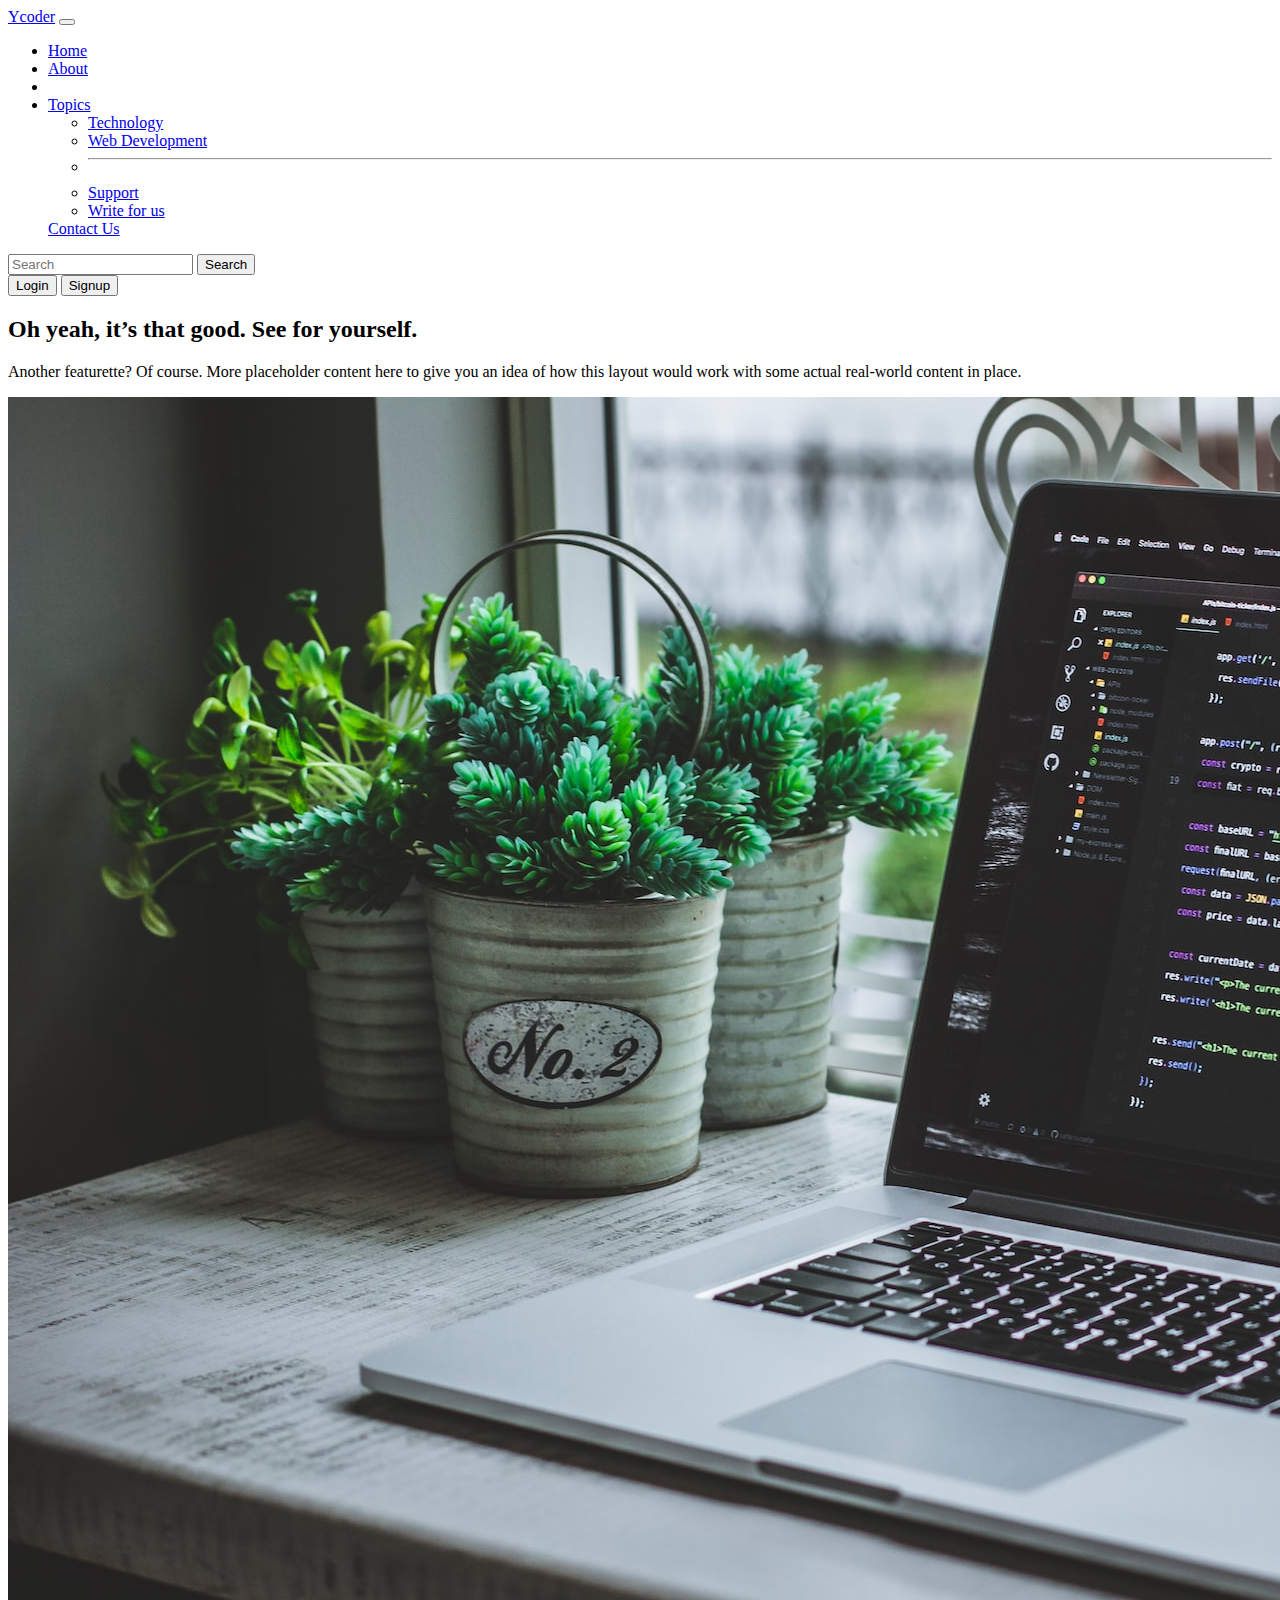
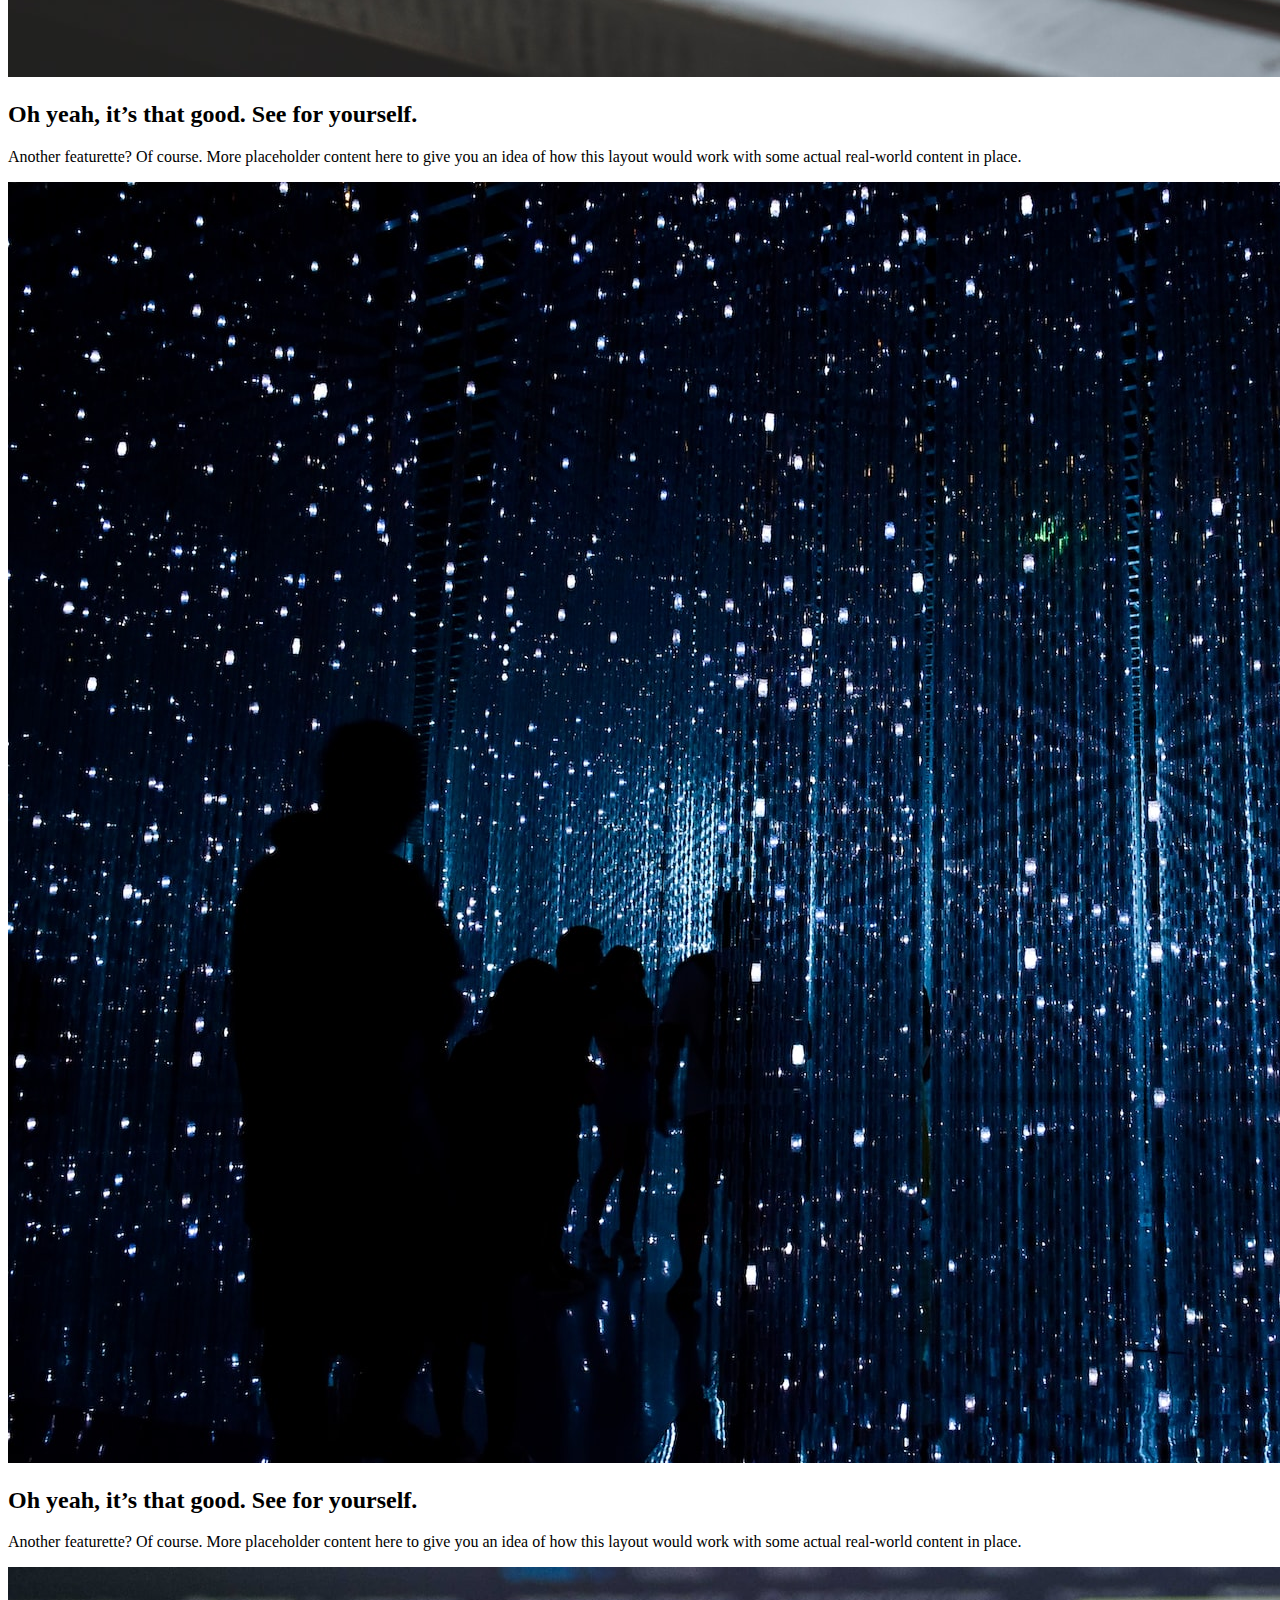
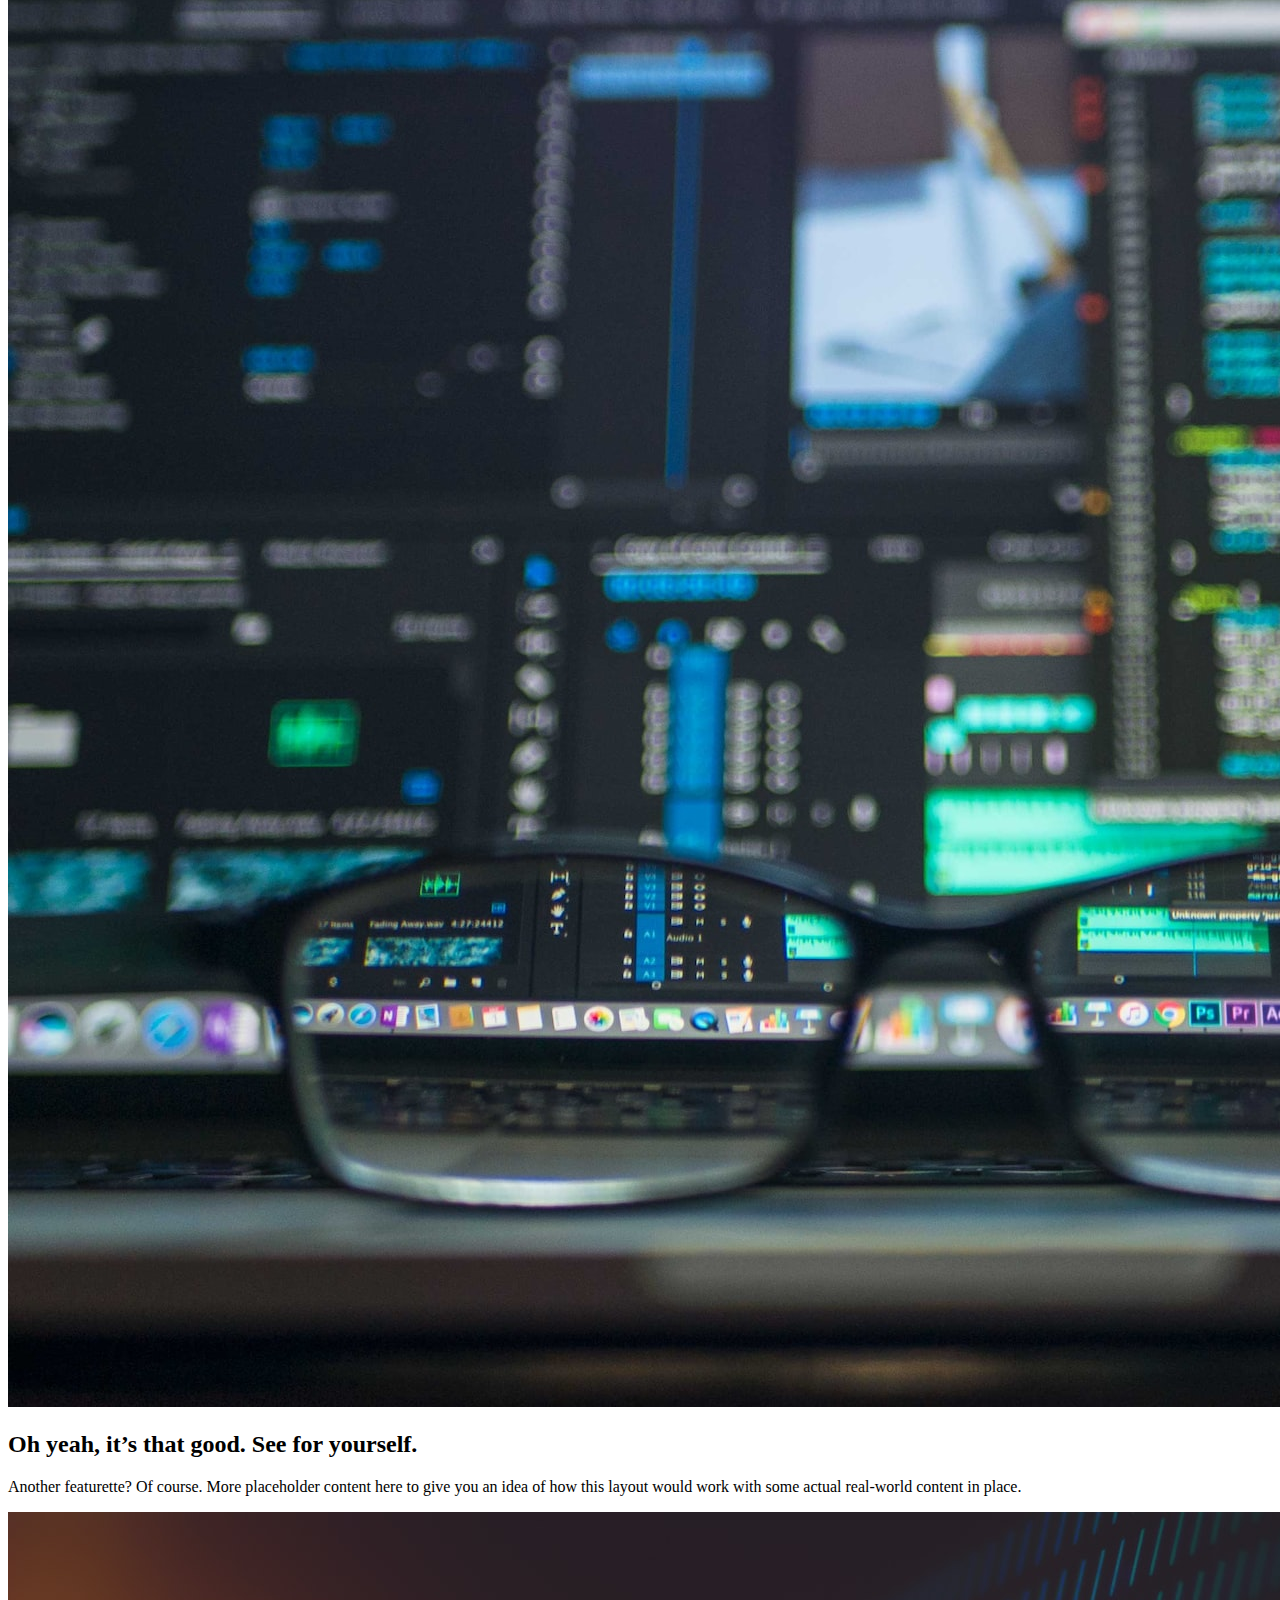
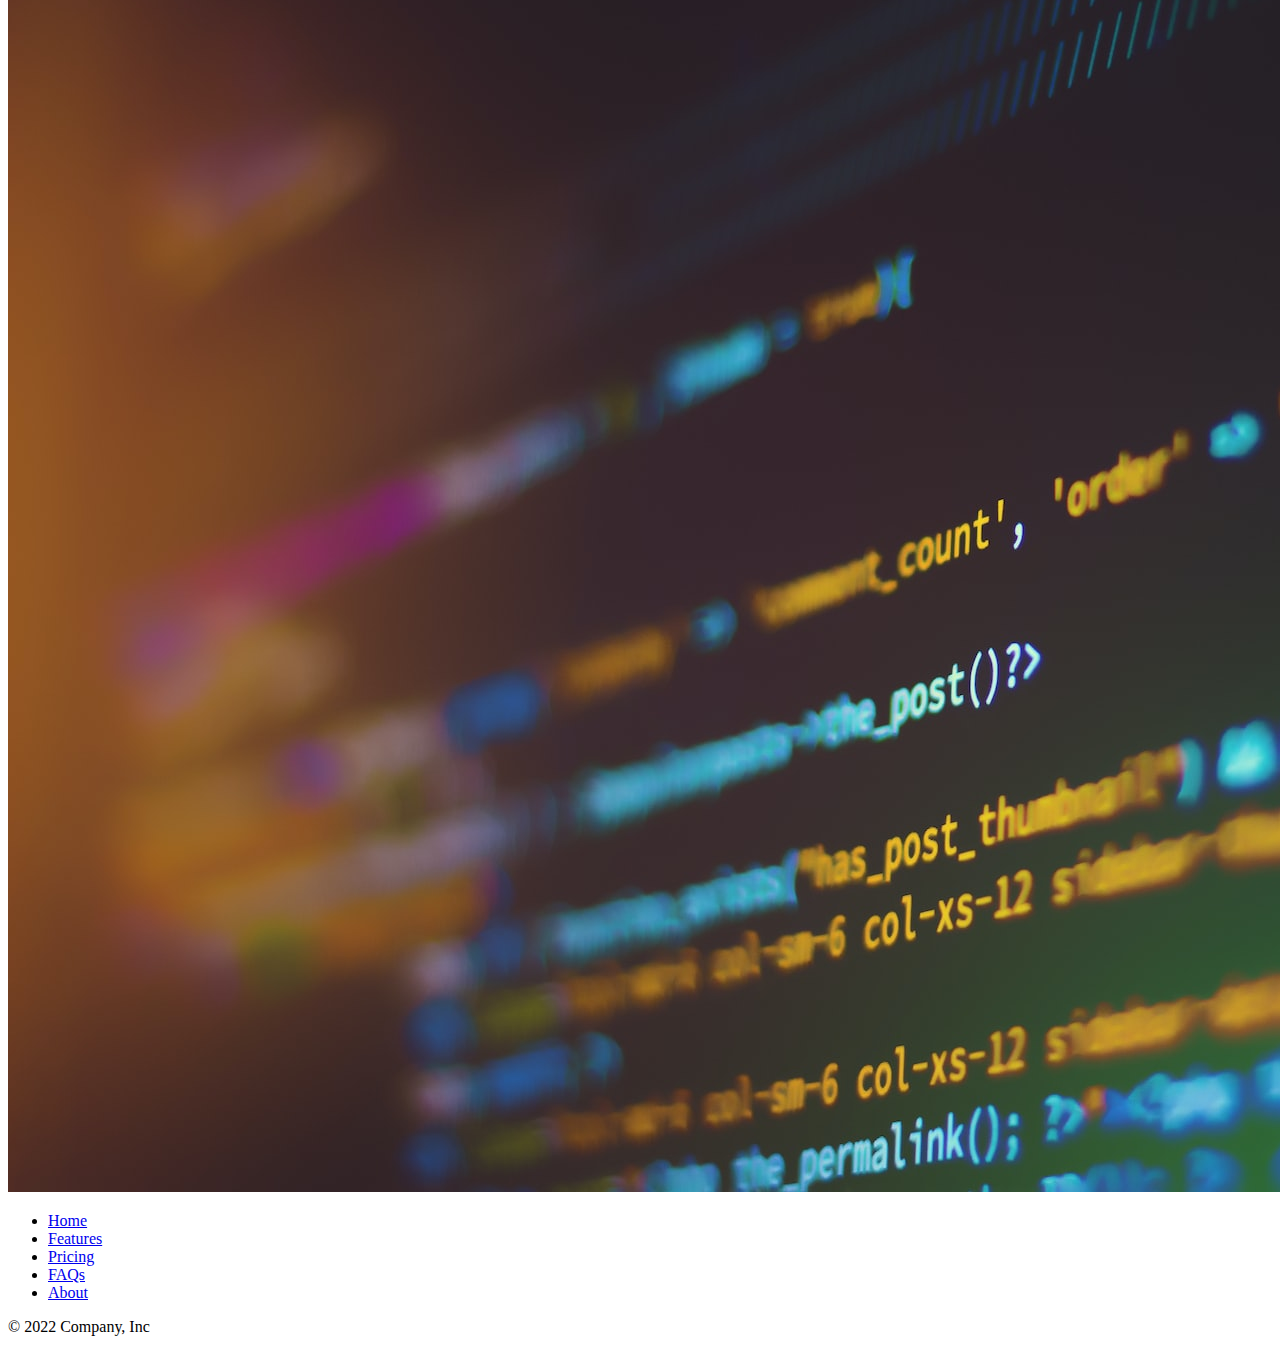
<file: about.html>
<!doctype html>
<html lang="en">

<head>
  <!-- Required meta tags -->
  <meta charset="utf-8">
  <meta name="viewport" content="width=device-width, initial-scale=1">

  <!-- Bootstrap CSS -->
  <link href="https://cdn.jsdelivr.net/npm/bootstrap@5.1.3/dist/css/bootstrap.min.css" rel="stylesheet"
    integrity="sha384-1BmE4kWBq78iYhFldvKuhfTAU6auU8tT94WrHftjDbrCEXSU1oBoqyl2QvZ6jIW3" crossorigin="anonymous">

  <title>
    YCoder
  </title>
</head>

<body>
  <!-- <h1>Hello, world!</h1> -->
  <nav class="navbar navbar-expand-lg navbar-dark bg-dark">
    <div class="container-fluid">
      <a class="navbar-brand" href="#">Ycoder</a>
      <button class="navbar-toggler" type="button" data-bs-toggle="collapse" data-bs-target="#navbarSupportedContent"
        aria-controls="navbarSupportedContent" aria-expanded="false" aria-label="Toggle navigation">
        <span class="navbar-toggler-icon"></span>
      </button>
      <div class="collapse navbar-collapse" id="navbarSupportedContent">
        <ul class="navbar-nav me-auto mb-2 mb-lg-0">
          <li class="nav-item">
            <a class="nav-link" aria-current="page" href="Boot.html">Home</a>
          </li>
          <li class="nav-item active">
            <a class="nav-link active" href="#">About</a>
          </li>
          <li class="nav-item">
          <li class="nav-item dropdown">
            <a class="nav-link dropdown-toggle" href="#" id="navbarDropdown" role="button" data-bs-toggle="dropdown"
              aria-expanded="false">
              Topics
            </a>
            <ul class="dropdown-menu" aria-labelledby="navbarDropdown">
              <li><a class="dropdown-item" href="#">Technology</a></li>
              <li><a class="dropdown-item" href="#">Web Development</a></li>
              <li>
                <hr class="dropdown-divider">
              </li>
              <li><a class="dropdown-item" href="#">Support</a></li>
              <li><a class="dropdown-item" href="#">Write for us</a></li>
            </ul>
          </li>
          <a class="nav-link" href="contact.html">Contact Us</a>
          </li>


        </ul>
        <form class="d-flex">
          <input class="form-control me-2" type="search" placeholder="Search" aria-label="Search">
          <button class="btn btn-outline-success" type="submit">Search</button>
        </form>
        <div class="mx-2">
          <button class="btn btn-danger">Login</button>
          <button class="btn btn-danger">Signup</button>
 
 
         </div>

      </div>
    </div>
  </nav>

  

<div class="container my-4">
    <div class="row featurette d-flex justify-content-center align-items-center">
        <div class="col-md-7 order-md-1">
          <h2 class="featurette-heading fw-normal lh-1">Oh yeah, it’s that good. <span class="text-muted">See for yourself.</span></h2>
          <p class="lead">Another featurette? Of course. More placeholder content here to give you an idea of how this layout would work with some actual real-world content in place.</p>
        </div>
        <div class="col-md-5 order-md-2">
          <img src="kk.jpg" class="bd-placeholder-img bd-placeholder-img-lg featurette-image img-fluid mx-auto" alt="kk1">    
        </div>
      </div>

      <div class="row featurette d-flex justify-content-center align-items-center">
        <div class="col-md-7 order-md-2">
          <h2 class="featurette-heading fw-normal lh-1">Oh yeah, it’s that good. <span class="text-muted">See for yourself.</span></h2>
          <p class="lead">Another featurette? Of course. More placeholder content here to give you an idea of how this layout would work with some actual real-world content in place.</p>
        </div>
        <div class="col-md-5 order-md-1">
          <img src="kk3.jpg" class="bd-placeholder-img bd-placeholder-img-lg featurette-image img-fluid mx-auto" alt="kk1">    
        </div>
      </div>

      <div class="row featurette d-flex justify-content-center align-items-center">
        <div class="col-md-7 order-md-1">
          <h2 class="featurette-heading fw-normal lh-1">Oh yeah, it’s that good. <span class="text-muted">See for yourself.</span></h2>
          <p class="lead">Another featurette? Of course. More placeholder content here to give you an idea of how this layout would work with some actual real-world content in place.</p>
        </div>
        <div class="col-md-5 order-md-2">
          <img src="kk2.jpg" class="bd-placeholder-img bd-placeholder-img-lg featurette-image img-fluid mx-auto" alt="kk1">
        </div>
      </div>

      <div class="row featurette d-flex justify-content-center align-items-center">
        <div class="col-md-7 order-md-2">
          <h2 class="featurette-heading fw-normal lh-1">Oh yeah, it’s that good. <span class="text-muted">See for yourself.</span></h2>
          <p class="lead">Another featurette? Of course. More placeholder content here to give you an idea of how this layout would work with some actual real-world content in place.</p>
        </div>
        <div class="col-md-5 order-md-1">
          <img src="kk1.jpg" class="bd-placeholder-img bd-placeholder-img-lg featurette-image img-fluid mx-auto" alt="kk1">
        </div>
      </div>
    </div>
     
      <!-- FOOTER -->
   <footer class="py-3 my-4">
    <ul class="nav justify-content-center border-bottom pb-3 mb-3">
      <li class="nav-item"><a href="#" class="nav-link px-2 text-muted">Home</a></li>
      <li class="nav-item"><a href="#" class="nav-link px-2 text-muted">Features</a></li>
      <li class="nav-item"><a href="#" class="nav-link px-2 text-muted">Pricing</a></li>
      <li class="nav-item"><a href="#" class="nav-link px-2 text-muted">FAQs</a></li>
      <li class="nav-item"><a href="#" class="nav-link px-2 text-muted">About</a></li>
    </ul>
    <p class="text-center text-muted">© 2022 Company, Inc</p>
  </footer>



   <!-- FOOTER END -->



  
  <!-- Optional JavaScript; choose one of the two! -->

  <!-- Option 1: Bootstrap Bundle with Popper -->
  <script src="https://cdn.jsdelivr.net/npm/bootstrap@5.1.3/dist/js/bootstrap.bundle.min.js"
    integrity="sha384-ka7Sk0Gln4gmtz2MlQnikT1wXgYsOg+OMhuP+IlRH9sENBO0LRn5q+8nbTov4+1p"
    crossorigin="anonymous"></script>

  <!-- Option 2: Separate Popper and Bootstrap JS -->
  <!--
    <script src="https://cdn.jsdelivr.net/npm/@popperjs/core@2.10.2/dist/umd/popper.min.js" integrity="sha384-7+zCNj/IqJ95wo16oMtfsKbZ9ccEh31eOz1HGyDuCQ6wgnyJNSYdrPa03rtR1zdB" crossorigin="anonymous"></script>
    <script src="https://cdn.jsdelivr.net/npm/bootstrap@5.1.3/dist/js/bootstrap.min.js" integrity="sha384-QJHtvGhmr9XOIpI6YVutG+2QOK9T+ZnN4kzFN1RtK3zEFEIsxhlmWl5/YESvpZ13" crossorigin="anonymous"></script>
    -->
</body>

</html>
</file>
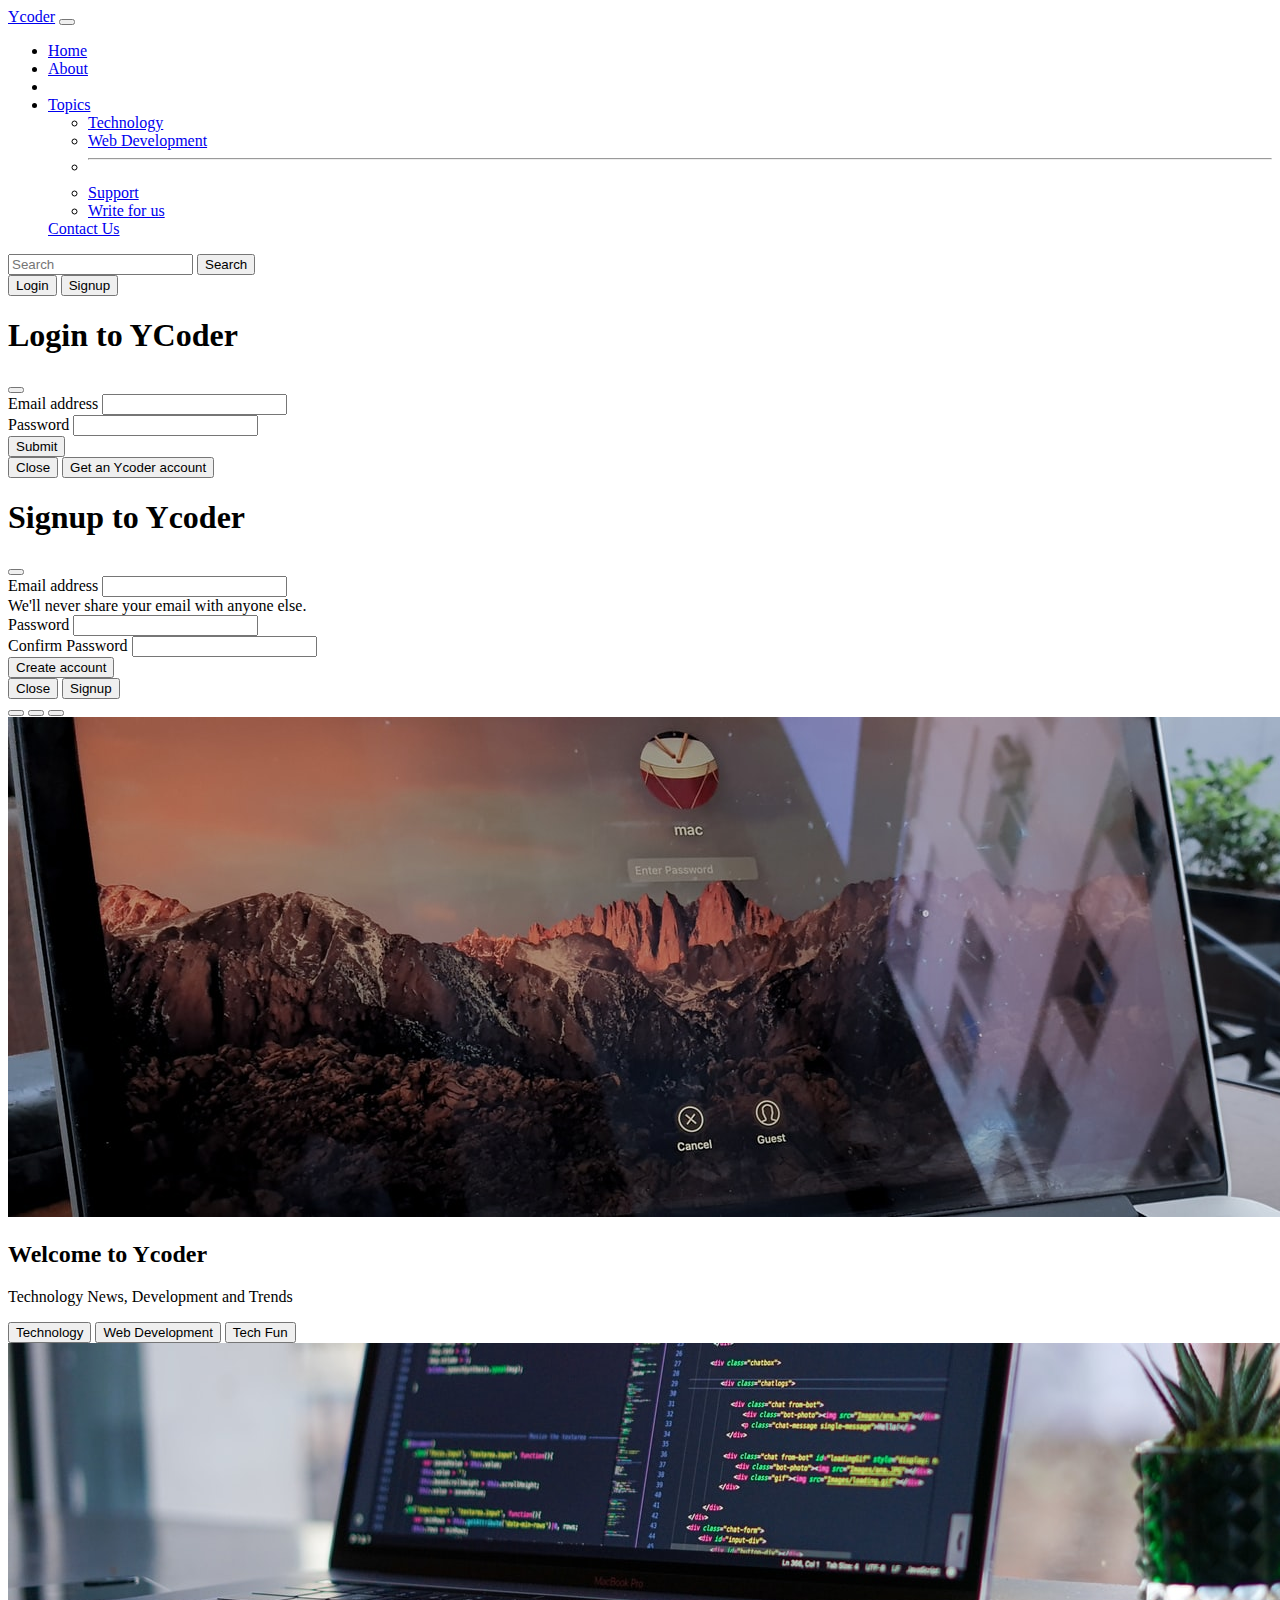
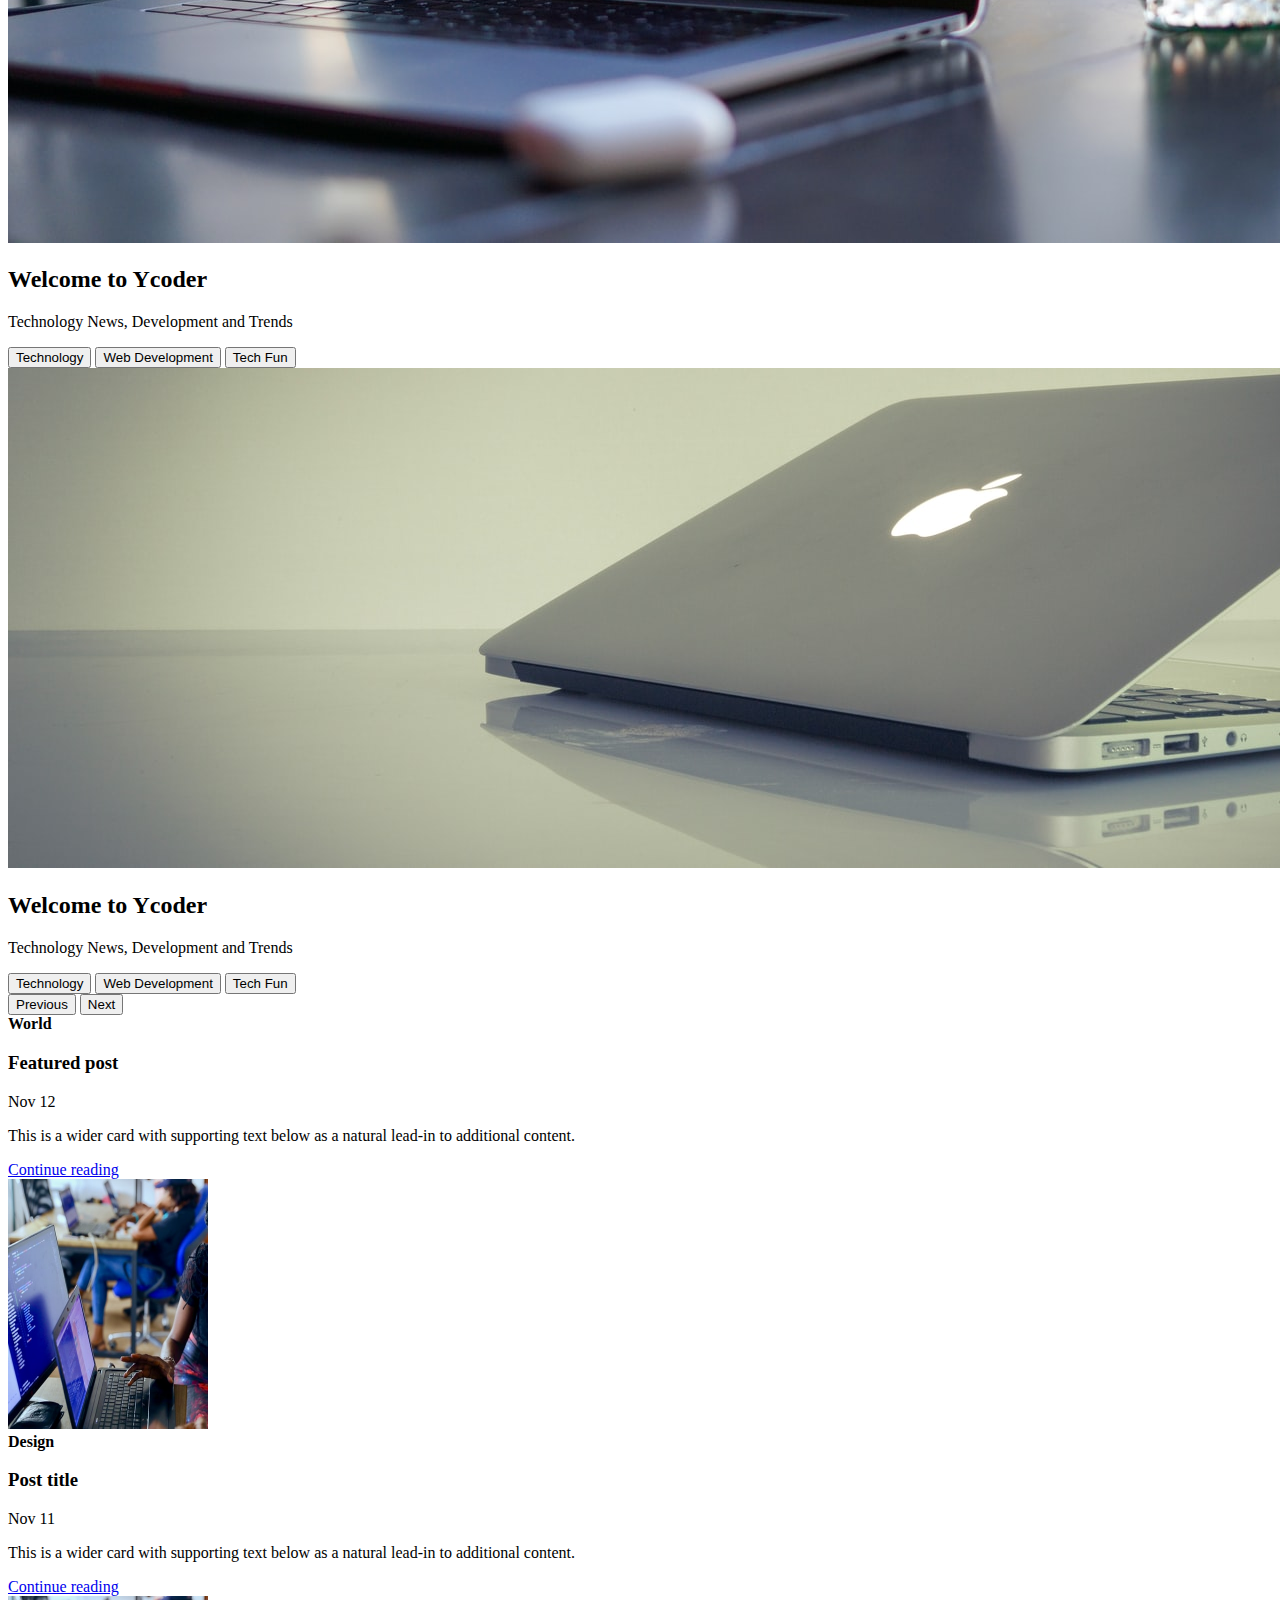
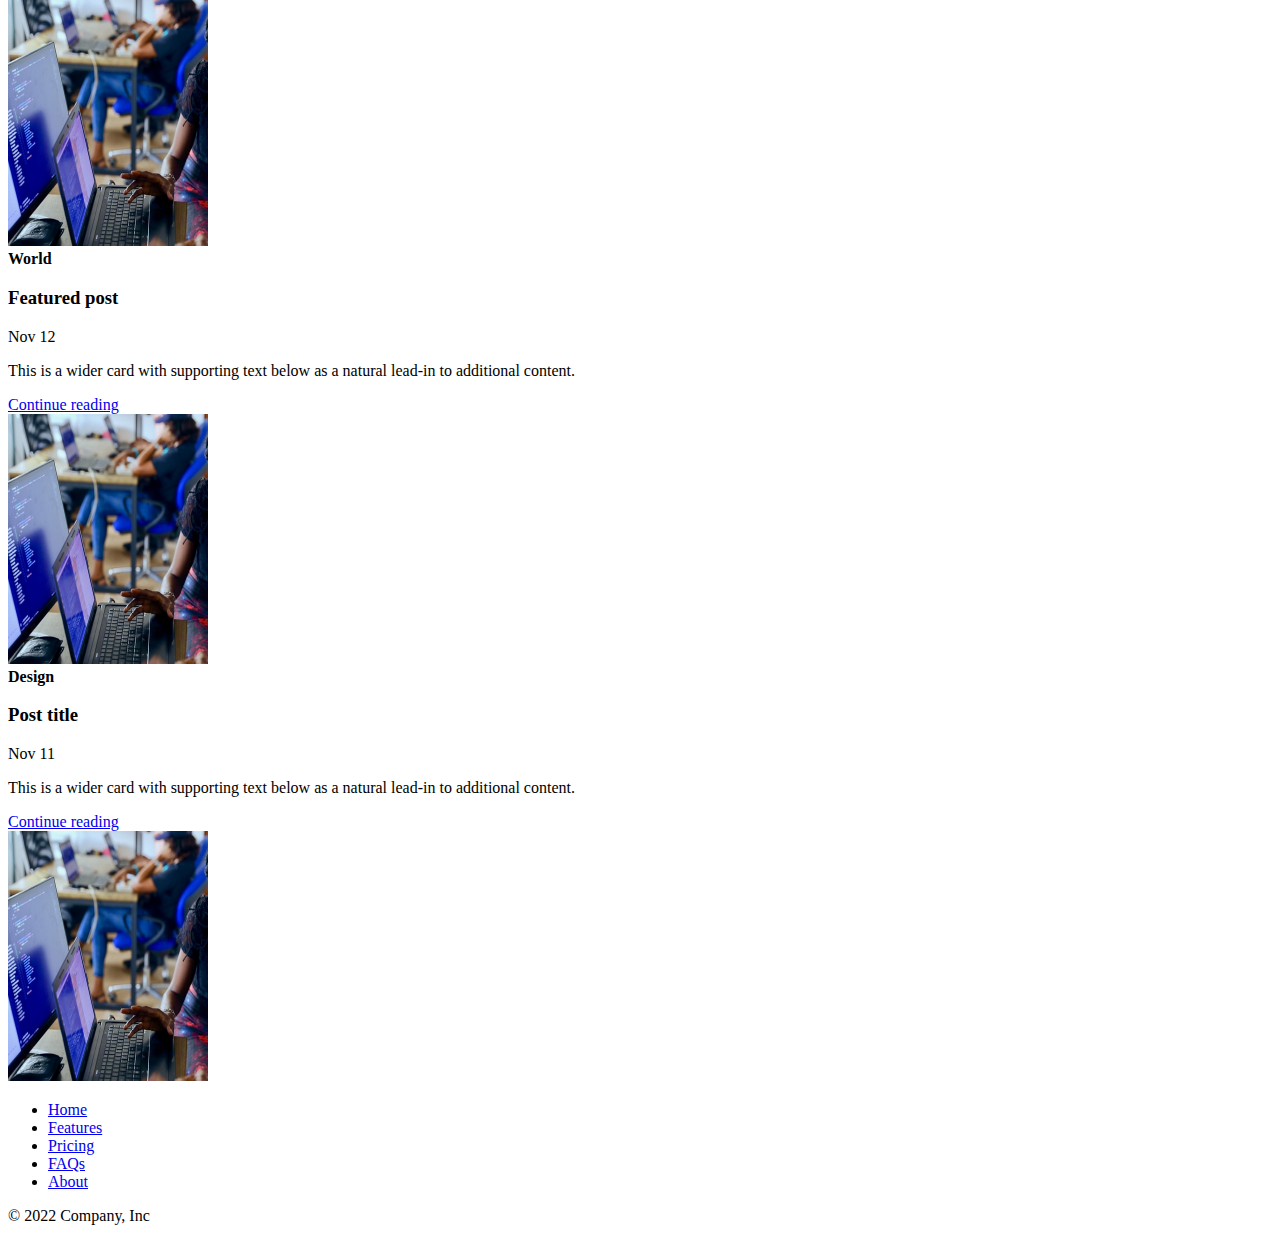
<file: Boot.html>
<!doctype html>
<html lang="en">

<head>
  <!-- Required meta tags -->
  <meta charset="utf-8">
  <meta name="viewport" content="width=device-width, initial-scale=1">

  <!-- Bootstrap CSS -->
  <link href="https://cdn.jsdelivr.net/npm/bootstrap@5.1.3/dist/css/bootstrap.min.css" rel="stylesheet"
    integrity="sha384-1BmE4kWBq78iYhFldvKuhfTAU6auU8tT94WrHftjDbrCEXSU1oBoqyl2QvZ6jIW3" crossorigin="anonymous">

  <title>
    YCoder
  </title>
</head>

<body>
  <!-- <h1>Hello, world!</h1> -->
  <nav class="navbar navbar-expand-lg navbar-dark bg-dark">
    <div class="container-fluid">
      <a class="navbar-brand" href="#">Ycoder</a>
      <button class="navbar-toggler" type="button" data-bs-toggle="collapse" data-bs-target="#navbarSupportedContent"
        aria-controls="navbarSupportedContent" aria-expanded="false" aria-label="Toggle navigation">
        <span class="navbar-toggler-icon"></span>
      </button>
      <div class="collapse navbar-collapse" id="navbarSupportedContent">
        <ul class="navbar-nav me-auto mb-2 mb-lg-0">
          <li class="nav-item">
            <a class="nav-link active" aria-current="page" href="#">Home</a>
          </li>
          <li class="nav-item active">
            <a class="nav-link " href="about.html">About</a>
          </li>
          <li class="nav-item">
          <li class="nav-item dropdown">
            <a class="nav-link dropdown-toggle" href="#" id="navbarDropdown" role="button" data-bs-toggle="dropdown"
              aria-expanded="false">
              Topics
            </a>
            <ul class="dropdown-menu" aria-labelledby="navbarDropdown">
              <li><a class="dropdown-item" href="#">Technology</a></li>
              <li><a class="dropdown-item" href="#">Web Development</a></li>
              <li>
                <hr class="dropdown-divider">
              </li>
              <li><a class="dropdown-item" href="#">Support</a></li>
              <li><a class="dropdown-item" href="#">Write for us</a></li>
            </ul>
          </li>
          <a class="nav-link" href="contact.html">Contact Us</a>
          </li>


        </ul>
        <form class="d-flex">
          <input class="form-control me-2" type="search" placeholder="Search" aria-label="Search">
          <button class="btn btn-outline-success" type="submit">Search</button>
        </form>
        <div class="mx-2">
         <button class="btn btn-danger" data-bs-toggle="modal" data-bs-target="#loginModal">Login</button>
         <button class="btn btn-danger" data-bs-toggle="modal" data-bs-target="#sinupModal">Signup</button>


        </div>


      </div>
    </div>
  </nav>


<!--Login Modal -->
<div class="modal fade" id="loginModal" tabindex="-1" aria-labelledby="loginModalLabel" aria-hidden="true">
  <div class="modal-dialog">
    <div class="modal-content">
      <div class="modal-header">
        <h1 class="modal-title fs-5" id="loginModalLabel">Login to YCoder</h1>
        <button type="button" class="btn-close" data-bs-dismiss="modal" aria-label="Close"></button>
      </div>
      <div class="modal-body">
        <form>
          <div class="mb-3">
            <label for="exampleInputEmail1" class="form-label">Email address</label>
            <input type="email" class="form-control" id="exampleInputEmail1" aria-describedby="emailHelp">
          </div>
          <div class="mb-3">
            <label for="exampleInputPassword1" class="form-label">Password</label>
            <input type="password" class="form-control" id="exampleInputPassword1">
          </div>
          <button type="submit" class="btn btn-primary">Submit</button>
        </form>
      </div>
      <div class="modal-footer">
        <button type="button" class="btn btn-secondary" data-bs-dismiss="modal">Close</button>
        <button type="button" class="btn btn-primary">Get an Ycoder account</button>
      </div>
    </div>
  </div>
</div>




<!--sinup Modal -->
<div class="modal fade" id="sinupModal" tabindex="-1" aria-labelledby="sinupModalLabel" aria-hidden="true">
  <div class="modal-dialog">
    <div class="modal-content">
      <div class="modal-header">
        <h1 class="modal-title fs-5" id="sinupModalLabel">Signup to Ycoder</h1>
        <button type="button" class="btn-close" data-bs-dismiss="modal" aria-label="Close"></button>
      </div>
      <div class="modal-body">
        <form>
          <div class="mb-3">
            <label for="exampleInputEmail1" class="form-label">Email address</label>
            <input type="email" class="form-control" id="exampleInputEmail1" aria-describedby="emailHelp">
            <div id="emailHelp" class="form-text">We'll never share your email with anyone else.</div>
          </div>
          <div class="mb-3">
            <label for="exampleInputPassword1" class="form-label">Password</label>
            <input type="password" class="form-control" id="exampleInputPassword1">
          </div>
          <div class="mb-3">
            <label for="exampleInputPassword1" class="form-label">Confirm Password</label>
            <input type="password" class="form-control" id="exampleInputPassword1">
          </div>
          <button type="submit" class="btn btn-primary">Create account </button>
        </form>
      </div>
      <div class="modal-footer">
        <button type="button" class="btn btn-secondary" data-bs-dismiss="modal">Close</button>
        <button type="button" class="btn btn-primary">Signup</button>
      </div>
    </div>
  </div>
</div>

  
  <div id="carouselExampleCaptions" class="carousel slide carousel-fade" data-bs-ride="carousel">
    <div class="carousel-indicators">
      <button type="button" data-bs-target="#carouselExampleCaptions" data-bs-slide-to="0" class="active"
        aria-current="true" aria-label="Slide 1"></button>
      <button type="button" data-bs-target="#carouselExampleCaptions" data-bs-slide-to="1"
        aria-label="Slide 2"></button>
      <button type="button" data-bs-target="#carouselExampleCaptions" data-bs-slide-to="2"
        aria-label="Slide 3"></button>
    </div>
    <div class="carousel-inner">
      <div class="carousel-item active">
        <img src="3.jpg" class="d-block w-100" alt="3rd">
        <div class="carousel-caption d-none d-md-block">
          <h2>Welcome to Ycoder</h2>
          <p>Technology News, Development and Trends</p>
          <button class="btn btn-danger">Technology
          </button>
          <button class="btn btn-primary">Web Development</button>
          <button class="btn btn-success">Tech Fun</button>
        </div>
      </div>
      <div class="carousel-item">
        <img src="2.jpg" class="d-block w-100" alt="2nd">
        <div class="carousel-caption d-none d-md-block">
          <h2>Welcome to Ycoder</h2>
          <p>Technology News, Development and Trends</p>
          <button class="btn btn-danger">Technology
          </button>
          <button class="btn btn-primary">Web Development</button>
          <button class="btn btn-success">Tech Fun</button>
        </div>
      </div>
      <div class="carousel-item">
        <img src="1.jpg" class="d-block w-100" alt="1st">
        <div class="carousel-caption d-none d-md-block">
          <h2>Welcome to Ycoder</h2>
          <p>Technology News, Development and Trends</p>
          <button class="btn btn-danger">Technology
          </button>
          <button class="btn btn-primary">Web Development</button>
          <button class="btn btn-success">Tech Fun</button>

        </div>
      </div>
    </div>
    <button class="carousel-control-prev" type="button" data-bs-target="#carouselExampleCaptions" data-bs-slide="prev">
      <span class="carousel-control-prev-icon" aria-hidden="true"></span>
      <span class="visually-hidden">Previous</span>
    </button>
    <button class="carousel-control-next" type="button" data-bs-target="#carouselExampleCaptions" data-bs-slide="next">
      <span class="carousel-control-next-icon" aria-hidden="true"></span>
      <span class="visually-hidden">Next</span>
    </button>
  </div>
  <!--For card coading here-->

<div class="container my-4">

  <div class="row mb-2">
    <div class="col-md-6">
      <div class="row g-0 border rounded overflow-hidden flex-md-row mb-4 shadow-sm h-md-250 position-relative">
        <div class="col p-4 d-flex flex-column position-static">
          <strong class="d-inline-block mb-2 text-primary">World</strong>
          <h3 class="mb-0">Featured post</h3>
          <div class="mb-1 text-muted">Nov 12</div>
          <p class="card-text mb-auto">This is a wider card with supporting text below as a natural lead-in to additional content.</p>
          <a href="#" class="stretched-link">Continue reading</a>
        </div>
        <div class="col-auto d-none d-lg-block">
          <img src="about-1.jpg" alt="" class="bd-placeholder-img" width="200" height="250">
        </div>
      </div>
    </div>
    <div class="col-md-6">
      <div class="row g-0 border rounded overflow-hidden flex-md-row mb-4 shadow-sm h-md-250 position-relative">
        <div class="col p-4 d-flex flex-column position-static">
          <strong class="d-inline-block mb-2 text-success">Design</strong>
          <h3 class="mb-0">Post title</h3>
          <div class="mb-1 text-muted">Nov 11</div>
          <p class="mb-auto">This is a wider card with supporting text below as a natural lead-in to additional content.</p>
          <a href="#" class="stretched-link">Continue reading</a>
        </div>
        <div class="col-auto d-none d-lg-block">
          <img src="about-1.jpg" alt="" class="bd-placeholder-img" width="200" height="250">
        </div>
      </div>
    </div>
  </div>
  <div class="row mb-2">
    <div class="col-md-6">
      <div class="row g-0 border rounded overflow-hidden flex-md-row mb-4 shadow-sm h-md-250 position-relative">
        <div class="col p-4 d-flex flex-column position-static">
          <strong class="d-inline-block mb-2 text-primary">World</strong>
          <h3 class="mb-0">Featured post</h3>
          <div class="mb-1 text-muted">Nov 12</div>
          <p class="card-text mb-auto">This is a wider card with supporting text below as a natural lead-in to additional content.</p>
          <a href="#" class="stretched-link">Continue reading</a>
        </div>
        <div class="col-auto d-none d-lg-block">
          <img src="about-1.jpg" alt="" class="bd-placeholder-img"  width="200" height="250" >
        </div>
      </div>
    </div>
    <div class="col-md-6">
      <div class="row g-0 border rounded overflow-hidden flex-md-row mb-4 shadow-sm h-md-250 position-relative">
        <div class="col p-4 d-flex flex-column position-static">
          <strong class="d-inline-block mb-2 text-success">Design</strong>
          <h3 class="mb-0">Post title</h3>
          <div class="mb-1 text-muted">Nov 11</div>
          <p class="mb-auto">This is a wider card with supporting text below as a natural lead-in to additional content.</p>
          <a href="#" class="stretched-link">Continue reading</a>
        </div>
        <div class="col-auto d-none d-lg-block">
          <img src="about-1.jpg" alt="" class="bd-placeholder-img" width="200" height="250">

        </div>
      </div>
    </div>
  </div>
</div>










  <!-- FOOTER -->
  <footer class="py-3 my-4">
    <ul class="nav justify-content-center border-bottom pb-3 mb-3">
      <li class="nav-item"><a href="#" class="nav-link px-2 text-muted">Home</a></li>
      <li class="nav-item"><a href="#" class="nav-link px-2 text-muted">Features</a></li>
      <li class="nav-item"><a href="#" class="nav-link px-2 text-muted">Pricing</a></li>
      <li class="nav-item"><a href="#" class="nav-link px-2 text-muted">FAQs</a></li>
      <li class="nav-item"><a href="#" class="nav-link px-2 text-muted">About</a></li>
    </ul>
    <p class="text-center text-muted">© 2022 Company, Inc</p>
  </footer>



   <!-- FOOTER END -->


  <!-- Optional JavaScript; choose one of the two! -->

  <!-- Option 1: Bootstrap Bundle with Popper -->
  <script src="https://cdn.jsdelivr.net/npm/bootstrap@5.1.3/dist/js/bootstrap.bundle.min.js"
    integrity="sha384-ka7Sk0Gln4gmtz2MlQnikT1wXgYsOg+OMhuP+IlRH9sENBO0LRn5q+8nbTov4+1p"
    crossorigin="anonymous"></script>

  <!-- Option 2: Separate Popper and Bootstrap JS -->
  <!--
    <script src="https://cdn.jsdelivr.net/npm/@popperjs/core@2.10.2/dist/umd/popper.min.js" integrity="sha384-7+zCNj/IqJ95wo16oMtfsKbZ9ccEh31eOz1HGyDuCQ6wgnyJNSYdrPa03rtR1zdB" crossorigin="anonymous"></script>
    <script src="https://cdn.jsdelivr.net/npm/bootstrap@5.1.3/dist/js/bootstrap.min.js" integrity="sha384-QJHtvGhmr9XOIpI6YVutG+2QOK9T+ZnN4kzFN1RtK3zEFEIsxhlmWl5/YESvpZ13" crossorigin="anonymous"></script>
    -->
</body>

</html>
</file>
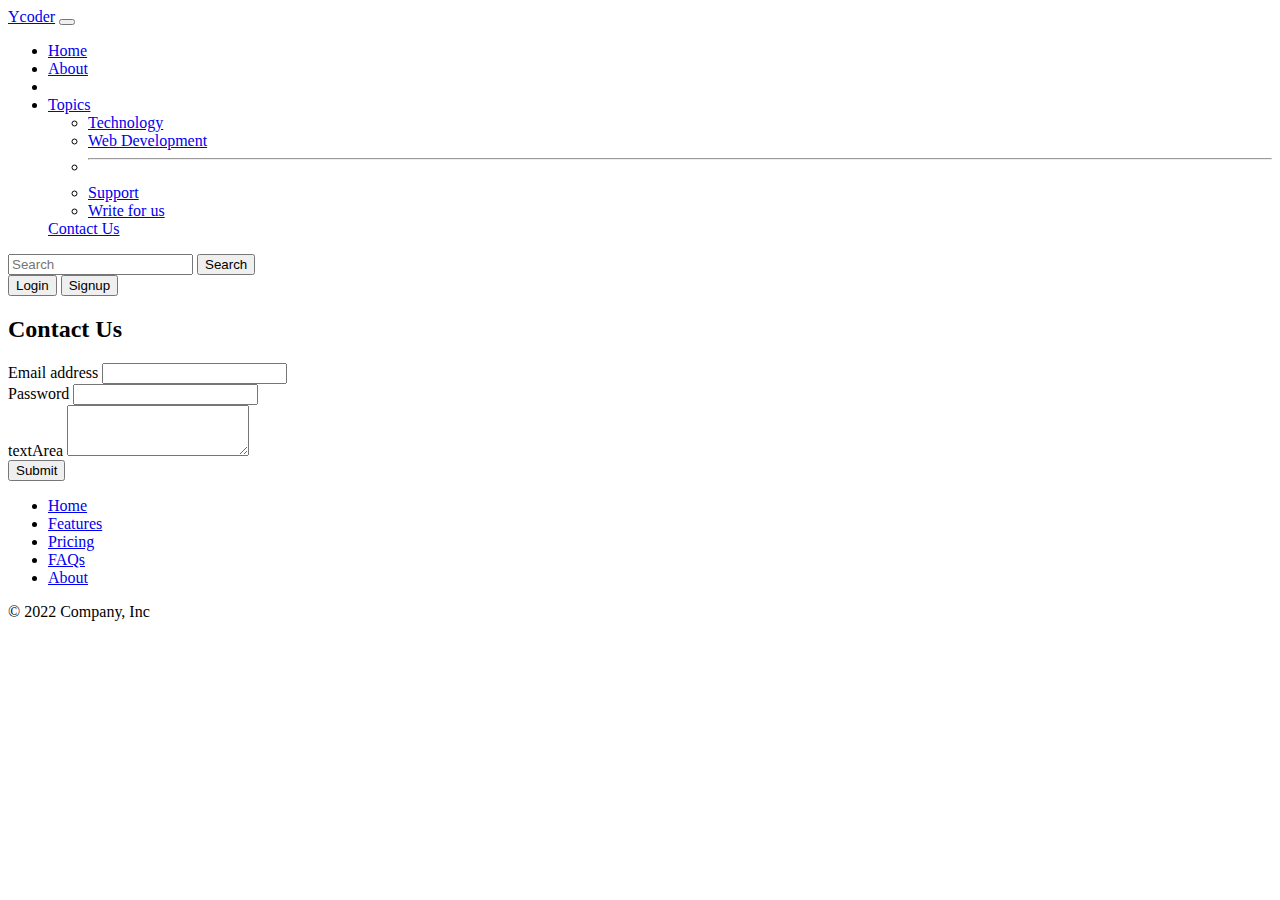
<file: contact.html>
<!doctype html>
<html lang="en">

<head>
  <!-- Required meta tags -->
  <meta charset="utf-8">
  <meta name="viewport" content="width=device-width, initial-scale=1">

  <!-- Bootstrap CSS -->
  <link href="https://cdn.jsdelivr.net/npm/bootstrap@5.1.3/dist/css/bootstrap.min.css" rel="stylesheet"
    integrity="sha384-1BmE4kWBq78iYhFldvKuhfTAU6auU8tT94WrHftjDbrCEXSU1oBoqyl2QvZ6jIW3" crossorigin="anonymous">

  <title>
    YCoder
  </title>
</head>

<body>
  <!-- <h1>Hello, world!</h1> -->
  <nav class="navbar navbar-expand-lg navbar-dark bg-dark">
    <div class="container-fluid">
      <a class="navbar-brand" href="#">Ycoder</a>
      <button class="navbar-toggler" type="button" data-bs-toggle="collapse" data-bs-target="#navbarSupportedContent"
        aria-controls="navbarSupportedContent" aria-expanded="false" aria-label="Toggle navigation">
        <span class="navbar-toggler-icon"></span>
      </button>
      <div class="collapse navbar-collapse" id="navbarSupportedContent">
        <ul class="navbar-nav me-auto mb-2 mb-lg-0">
          <li class="nav-item">
            <a class="nav-link active" aria-current="page" href="Boot.html">Home</a>
          </li>
          <li class="nav-item active">
            <a class="nav-link active" href="about.html">About</a>
          </li>
          <li class="nav-item">
          <li class="nav-item dropdown">
            <a class="nav-link dropdown-toggle" href="#" id="navbarDropdown" role="button" data-bs-toggle="dropdown"
              aria-expanded="false">
              Topics
            </a>
            <ul class="dropdown-menu" aria-labelledby="navbarDropdown">
              <li><a class="dropdown-item" href="#">Technology</a></li>
              <li><a class="dropdown-item" href="#">Web Development</a></li>
              <li>
                <hr class="dropdown-divider">
              </li>
              <li><a class="dropdown-item" href="#">Support</a></li>
              <li><a class="dropdown-item" href="#">Write for us</a></li>
            </ul>
          </li>
          <a class="nav-link" href="#">Contact Us</a>
          </li>


        </ul>
        <form class="d-flex">
          <input class="form-control me-2" type="search" placeholder="Search" aria-label="Search">
          <button class="btn btn-outline-success" type="submit">Search</button>
        </form>
        <div class="mx-2">
            <button class="btn btn-danger">Login</button>
            <button class="btn btn-danger">Signup</button>
   
   
           </div>
      </div>
    </div>
  </nav>

  

<div class="container my-4">
    <h2>Contact Us</h2>
    <form>
        <div class="mb-3">
          <label for="exampleInputEmail1" class="form-label">Email address</label>
          <input type="email" class="form-control" id="exampleInputEmail1" aria-describedby="emailHelp">
        
        </div>
        <div class="mb-3">
          <label for="exampleInputPassword1" class="form-label">Password</label>
          <input type="password" class="form-control" id="exampleInputPassword1">
        </div>
        <div class="form-group">
            <label for="exampleFromControlTextarea1" class="form-label">textArea </label>
            <textarea name="" class="form-control" id="exampleFromControlTextarea1"  rows="3"></textarea>
            
          </div>


        <button type="submit" class="btn btn-primary my-1">Submit</button>
      </form>
    
    </div>
     
      <!-- FOOTER -->
   <footer class="py-3 my-4">
    <ul class="nav justify-content-center border-bottom pb-3 mb-3">
      <li class="nav-item"><a href="#" class="nav-link px-2 text-muted">Home</a></li>
      <li class="nav-item"><a href="#" class="nav-link px-2 text-muted">Features</a></li>
      <li class="nav-item"><a href="#" class="nav-link px-2 text-muted">Pricing</a></li>
      <li class="nav-item"><a href="#" class="nav-link px-2 text-muted">FAQs</a></li>
      <li class="nav-item"><a href="#" class="nav-link px-2 text-muted">About</a></li>
    </ul>
    <p class="text-center text-muted">© 2022 Company, Inc</p>
  </footer>



   <!-- FOOTER END -->



  
  <!-- Optional JavaScript; choose one of the two! -->

  <!-- Option 1: Bootstrap Bundle with Popper -->
  <script src="https://cdn.jsdelivr.net/npm/bootstrap@5.1.3/dist/js/bootstrap.bundle.min.js"
    integrity="sha384-ka7Sk0Gln4gmtz2MlQnikT1wXgYsOg+OMhuP+IlRH9sENBO0LRn5q+8nbTov4+1p"
    crossorigin="anonymous"></script>

  <!-- Option 2: Separate Popper and Bootstrap JS -->
  <!--
    <script src="https://cdn.jsdelivr.net/npm/@popperjs/core@2.10.2/dist/umd/popper.min.js" integrity="sha384-7+zCNj/IqJ95wo16oMtfsKbZ9ccEh31eOz1HGyDuCQ6wgnyJNSYdrPa03rtR1zdB" crossorigin="anonymous"></script>
    <script src="https://cdn.jsdelivr.net/npm/bootstrap@5.1.3/dist/js/bootstrap.min.js" integrity="sha384-QJHtvGhmr9XOIpI6YVutG+2QOK9T+ZnN4kzFN1RtK3zEFEIsxhlmWl5/YESvpZ13" crossorigin="anonymous"></script>
    -->
</body>

</html>
</file>
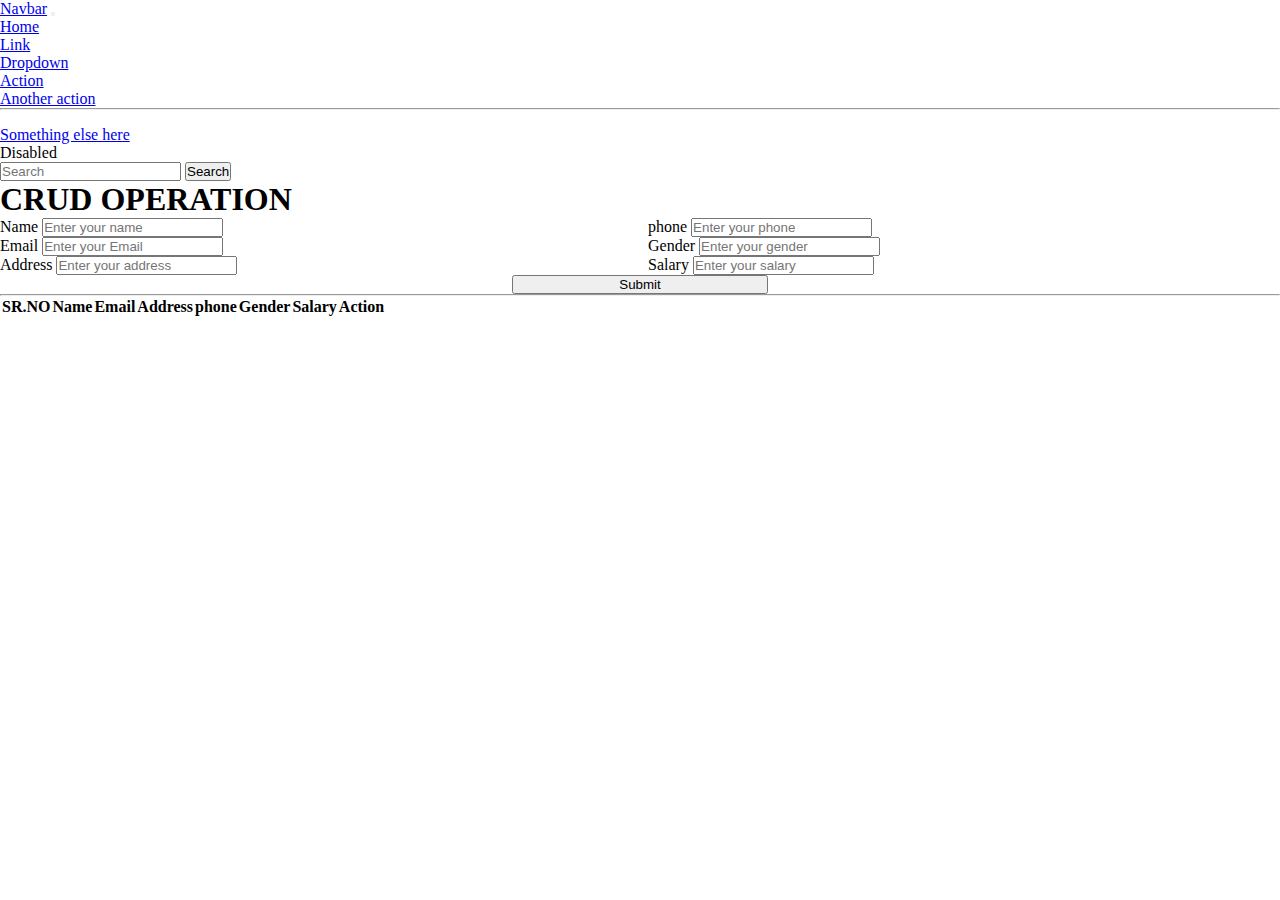
<file: crud_op.html>
<!doctype html>
<html lang="en">
  <head>
    <meta charset="utf-8">
    <meta name="viewport" content="width=device-width, initial-scale=1">
    <title>Bootstrap demo</title>
    <link rel="stylesheet" href="style.css">
    <link href="https://cdn.jsdelivr.net/npm/bootstrap@5.2.3/dist/css/bootstrap.min.css" rel="stylesheet" integrity="sha384-rbsA2VBKQhggwzxH7pPCaAqO46MgnOM80zW1RWuH61DGLwZJEdK2Kadq2F9CUG65" crossorigin="anonymous">
  </head>
  <body>
    <nav class="navbar navbar-expand-lg bg-dark navbar-dark">
        <div class="container-fluid">
          <a class="navbar-brand" href="#">Navbar</a>
          <button class="navbar-toggler" type="button" data-bs-toggle="collapse" data-bs-target="#navbarSupportedContent" aria-controls="navbarSupportedContent" aria-expanded="false" aria-label="Toggle navigation">
            <span class="navbar-toggler-icon"></span>
          </button>
          <div class="collapse navbar-collapse" id="navbarSupportedContent">
            <ul class="navbar-nav me-auto mb-2 mb-lg-0">
              <li class="nav-item">
                <a class="nav-link active" aria-current="page" href="#">Home</a>
              </li>
              <li class="nav-item">
                <a class="nav-link" href="#">Link</a>
              </li>
              <li class="nav-item dropdown">
                <a class="nav-link dropdown-toggle" href="#" role="button" data-bs-toggle="dropdown" aria-expanded="false">
                  Dropdown
                </a>
                <ul class="dropdown-menu">
                  <li><a class="dropdown-item" href="#">Action</a></li>
                  <li><a class="dropdown-item" href="#">Another action</a></li>
                  <li><hr class="dropdown-divider"></li>
                  <li><a class="dropdown-item" href="#">Something else here</a></li>
                </ul>
              </li>
              <li class="nav-item">
                <a class="nav-link disabled">Disabled</a>
              </li>
            </ul>
            <form class="d-flex" role="search">
              <input class="form-control me-2" type="search" placeholder="Search" aria-label="Search">
              <button class="btn btn-outline-success" type="submit">Search</button>
            </form>
          </div>
        </div>
      </nav>
      <div class="container my-4 text-center"><h1>CRUD OPERATION</h1></div>
      <div class="container" id="msg1"></div>
     <div class="container container1 my-4">
        
       <div class="right">
        <div class="input-group flex-nowrap my-3 ">
            <span class="input-group-text " >Name</span>
            <input type="text" class="form-control" placeholder="Enter your name" id="name" aria-label="Username">
           
          </div>
          <div class="input-group flex-nowrap my-3">
            <span class="input-group-text" >Email</span>
            <input type="text" class="form-control" placeholder="Enter your Email" id="email"  aria-describedby="addon-wrapping">
          </div>
          <div class="input-group flex-nowrap my-3">
            <span class="input-group-text" >Address</span>
            <input type="text" class="form-control" placeholder="Enter your address" id="address" ria-describedby="addon-wrapping">
          </div>
       </div>
        <div class="left">
            <div class="input-group flex-nowrap my-3">
                <span class="input-group-text" >phone</span>
                <input type="text" class="form-control" placeholder="Enter your phone" id="phone"  aria-describedby="addon-wrapping">
              </div>
              <div class="input-group flex-nowrap my-3">
                <span class="input-group-text" >Gender</span>
                <input type="text" class="form-control" placeholder="Enter your gender" id="gender" aria-describedby="addon-wrapping">
              </div>
              <div class="input-group flex-nowrap my-3">
                <span class="input-group-text" >Salary</span>
                <input type="number" class="form-control" placeholder="Enter your salary" id="sal" aria-describedby="addon-wrapping">
              </div>
        </div>
       
     </div>
     <div class="con"><button class="btn btn-primary but" style="display: block; margin: 0 auto; width: 20%;"  id="add">Submit</button></div>
     <hr>
     <div class="container">
     <table class="table">
        <thead>
          <tr>
            <th scope="col">SR.NO</th>
            <th scope="col">Name</th>
            <th scope="col">Email</th>
            <th scope="col">Address</th>
            <th scope="col">phone</th>
            <th scope="col">Gender</th>
            <th scope="col">Salary</th>
            <th scope="col">Action</th>
          </tr>
        </thead>
        <tbody id="tablebody">
          <tr>
            <th scope="row">1</th>
            <td>Mark</td>
            <td>Otto</td>
            <td>@mdo</td>
            <td>Mark</td>
            <td>Otto</td>
            <td>@mdo</td>
            <td><button class="btn btn-danger" >Delete</button>
            <button class="btn btn-danger" >Update</button></td>
          </tr>
          
        </tbody>
      </table>
    </div>

    <script src="https://cdn.jsdelivr.net/npm/bootstrap@5.2.3/dist/js/bootstrap.bundle.min.js" integrity="sha384-kenU1KFdBIe4zVF0s0G1M5b4hcpxyD9F7jL+jjXkk+Q2h455rYXK/7HAuoJl+0I4" crossorigin="anonymous"></script>
  </body>
  <script>
         update();   
    function getUpdate()
    {
                name=document.getElementById('name').value;
                email=document.getElementById('email').value;
                address=document.getElementById('address').value;
                phn=document.getElementById('phone').value;
                gender=document.getElementById('gender').value;
                salary=document.getElementById('sal').value;
                if(localStorage.getItem('crud')==null){
                Arr=[];
                Arr.push([name,email,address,phn,gender,salary]);
               window.localStorage.setItem('crud',JSON.stringify(Arr));
               update();
                }else{
                    itesmArrStr=localStorage.getItem('crud');
                    Arr=JSON.parse(itesmArrStr);
                    Arr.push([name,email,address,phn,gender,salary]);
                    localStorage.setItem('crud',JSON.stringify(Arr));
                    update();
                }
                document.getElementById('name').value='';
                document.getElementById('email').value='';
                document.getElementById('address').value='';
                document.getElementById('phone').value='';
                document.getElementById('gender').value='';
                document.getElementById('sal').value='';
    }
     function update()
     {
        if(localStorage.getItem('crud')==null){
                Arr=[];
               window.localStorage.setItem('crud',JSON.stringify(Arr));
                }else{
                    itesmArrStr=localStorage.getItem('crud');
                    Arr=JSON.parse(itesmArrStr);

                }
                  let str = "";
                  Arr.forEach ((element,index )=> {
                 str+=`
                    <tr>
                         <th scope="row">${index +1}</th>
                         <td>${element[0]}</td>
                         <td>${element[1]}</td>
                         <td>${element[2]}</td>
                         <td>${element[3]}</td>
                         <td>${element[4]}</td>
                         <td>${element[5]}</td>
                         <td><button class="btn btn-primary" onclick="deleted(${index})">Delete</button>
                            <button class="btn btn-primary" onclick="updated(${index})">Update</button>
                            </td>
                         </tr>`;
                  });
                 document.getElementById('tablebody').innerHTML=str;
     }
     add=document.getElementById('add');
     add.addEventListener("click",getUpdate);
     update();
     function deleted(itemIndex){
        itesmArrStr=localStorage.getItem('crud');
                    Arr=JSON.parse(itesmArrStr);
                    Arr.splice(itemIndex,1);
                    //delete item index from the array
                    localStorage.setItem('crud',JSON.stringify(Arr));
                    update();
     }
    //   function clears()
    //   {
    //     if(confirm("do u really want to clear")){
    //         localStorage.clear();
    //         update();
    //     }
        
    //   }
    // function updated(itemIndex){
    //     itesmArrStr=localStorage.getItem('crud');
        
    // }
    function onEdit(td) {
      itesmArrStr=localStorage.getItem('crud');
    document.getElementById("firstName").value = selectedRow.cells[0].innerHTML;
    document.getElementById("lastName").value = selectedRow.cells[1].innerHTML;
    document.getElementById("mobileNumber").value = selectedRow.cells[2].innerHTML;
    document.getElementById("salary").value = selectedRow.cells[3].innerHTML;
    document.getElementById("city").value = selectedRow.cells[4].innerHTML;
}

  </script>
</html>
</file>
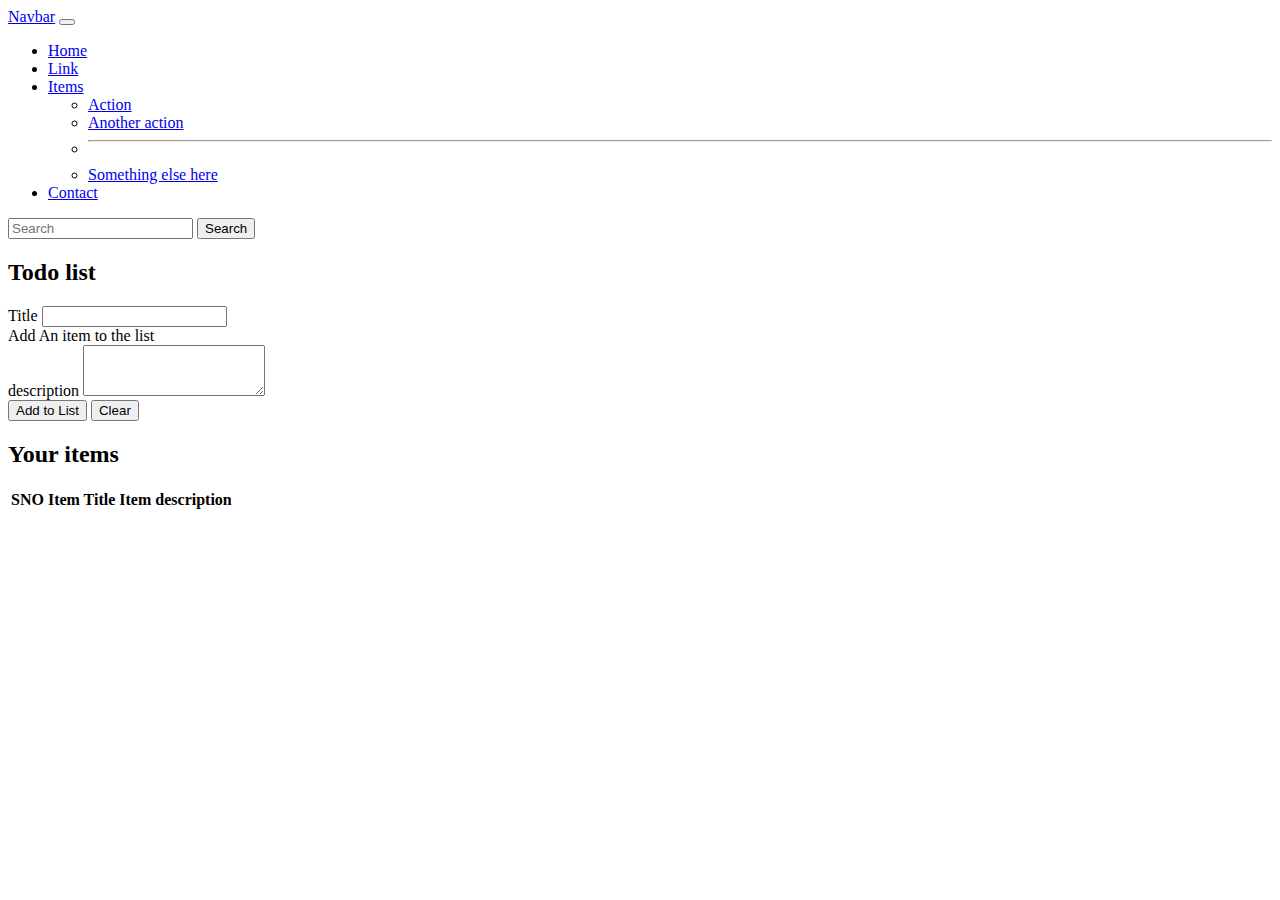
<file: TODO.html>
<!doctype html>
<html lang="en">

<head>
    <meta charset="utf-8">
    <meta name="viewport" content="width=device-width, initial-scale=1">
    <title>To do list</title>
    <link href="https://cdn.jsdelivr.net/npm/bootstrap@5.2.3/dist/css/bootstrap.min.css" rel="stylesheet"
        integrity="sha384-rbsA2VBKQhggwzxH7pPCaAqO46MgnOM80zW1RWuH61DGLwZJEdK2Kadq2F9CUG65" crossorigin="anonymous">
</head>

<body>
    <nav class="navbar navbar-expand-lg navbar-dark bg-dark">
        <div class="container-fluid">
            <a class="navbar-brand" href="#">Navbar</a>
            <button class="navbar-toggler" type="button" data-bs-toggle="collapse"
                data-bs-target="#navbarSupportedContent" aria-controls="navbarSupportedContent" aria-expanded="false"
                aria-label="Toggle navigation">
                <span class="navbar-toggler-icon"></span>
            </button>
            <div class="collapse navbar-collapse" id="navbarSupportedContent">
                <ul class="navbar-nav me-auto mb-2 mb-lg-0">
                    <li class="nav-item">
                        <a class="nav-link active" aria-current="page" href="#">Home</a>
                    </li>
                    <li class="nav-item">
                        <a class="nav-link" href="#">Link</a>
                    </li>
                    <li class="nav-item dropdown">
                        <a class="nav-link dropdown-toggle" href="#" role="button" data-bs-toggle="dropdown"
                            aria-expanded="false">
                            Items
                        </a>
                        <ul class="dropdown-menu">
                            <li><a class="dropdown-item" href="#">Action</a></li>
                            <li><a class="dropdown-item" href="#">Another action</a></li>
                            <li>
                                <hr class="dropdown-divider">
                            </li>
                            <li><a class="dropdown-item" href="#">Something else here</a></li>
                        </ul>
                    </li>
                    <li class="nav-item">
                        <a class="nav-link " href="#">Contact</a>
                    </li>
                </ul>
                <form class="d-flex" role="search">
                    <input class="form-control me-2" type="search" placeholder="Search" aria-label="Search">
                    <button class="btn btn-outline-success" type="submit">Search</button>
                </form>
            </div>
        </div>
    </nav>
    <div class="container my-4">
        <h2 class="text-center">Todo list</h2>
       
            <div class="mb-3">
                <label for="title" class="form-label">Title</label>
                <input type="text" class="form-control" id="title" aria-describedby="emailHelp">
                <div id="emailHelp" class="form-text">Add An item to the list</div>
            </div>
            <div class="form-group">
                <label for="description">description</label>
                <textarea class="form-control" id="description" rows="3"></textarea>
                
              </div>
              
            <button  id="add" class="btn btn-primary my-3">Add to List</button>
            <button  id="add" class="btn btn-primary my-3" onclick="clears()">Clear</button>
        
    </div>
    <div class="container">
 
    <div class="items my-4">
        <h2>Your items</h2>
    </div>
    <table class="table">
        <thead>
          <tr>
            <th scope="col">SNO</th>
            <th scope="col">Item Title</th>
            <th scope="col">Item description</th>
          </tr>
        </thead>
        <tbody id="tblbody">
          <tr>
            <th scope="row">1</th>
            <td>Mark</td>
            <td>Otto</td>
            <td><button class="btn btn-primary">Delete</button></td>
          </tr>
        </tbody>
      </table>
             
    </div>

</body>
<script>

    function getUpdate()
    {
                tit=document.getElementById('title').value;
                desc=document.getElementById('description').value;
                if(localStorage.getItem('itemJson')==null){
                itemsArr=[];
                itemsArr.push([tit,desc]);
               window.localStorage.setItem('itemJson',JSON.stringify(itemsArr));
               update();
                }else{
                    itesmArrStr=localStorage.getItem('itemJson');
                    itemsArr=JSON.parse(itesmArrStr);
                    itemsArr.push([tit,desc]);
                    localStorage.setItem('itemJson',JSON.stringify(itemsArr));
                    update();
                }
    }
     function update()
     {
        if(localStorage.getItem('itemJson')==null){
                itemsArr=[];
               window.localStorage.setItem('itemJson',JSON.stringify(itemsArr));
                }else{
                    itesmArrStr=localStorage.getItem('itemJson');
                    itemsArr=JSON.parse(itesmArrStr);

                }
      
                  //Populate the table 
                 let tablebody=document.getElementById("tblbody");
                  let str = "";
                  itemsArr.forEach ((element,index )=> {
                 str+=`
                    <tr>
                         <th scope="row">${index +1}</th>
                         <td>${element[0]}</td>
                         <td>${element[1]}</td>
                          <td><button class="btn btn-primary" onclick="deleted(${index})">Delete</button></td>
                    </tr>
                    
                    `;
                  });
               tablebody.innerHTML = str;
     }


     add=document.getElementById('add');
     add.addEventListener("click",getUpdate);
     update();
     function deleted(itemIndex){
        itesmArrStr=localStorage.getItem('itemJson');
                    itemsArr=JSON.parse(itesmArrStr);
                    itemsArr.splice(itemIndex,1);
                    //delete item index from the array
                    localStorage.setItem('itemJson',JSON.stringify(itemsArr));
                    update();
         //  console.log(itemIndex);

     }
      function clears()
      {
        if(confirm("do u really want to clear")){
            localStorage.clear();
            update();
        }
        
      }

</script>

</html>
</file>
<file: style.css>
*{
    margin:0px;
    padding:0px;
    box-sizing: border-box;
}
.container1{
    display: flex;
    width: auto;

}
.right{
    width: 50%;
    margin-right: 1rem;

}
.left{
    width: 50%;
}
</file>
